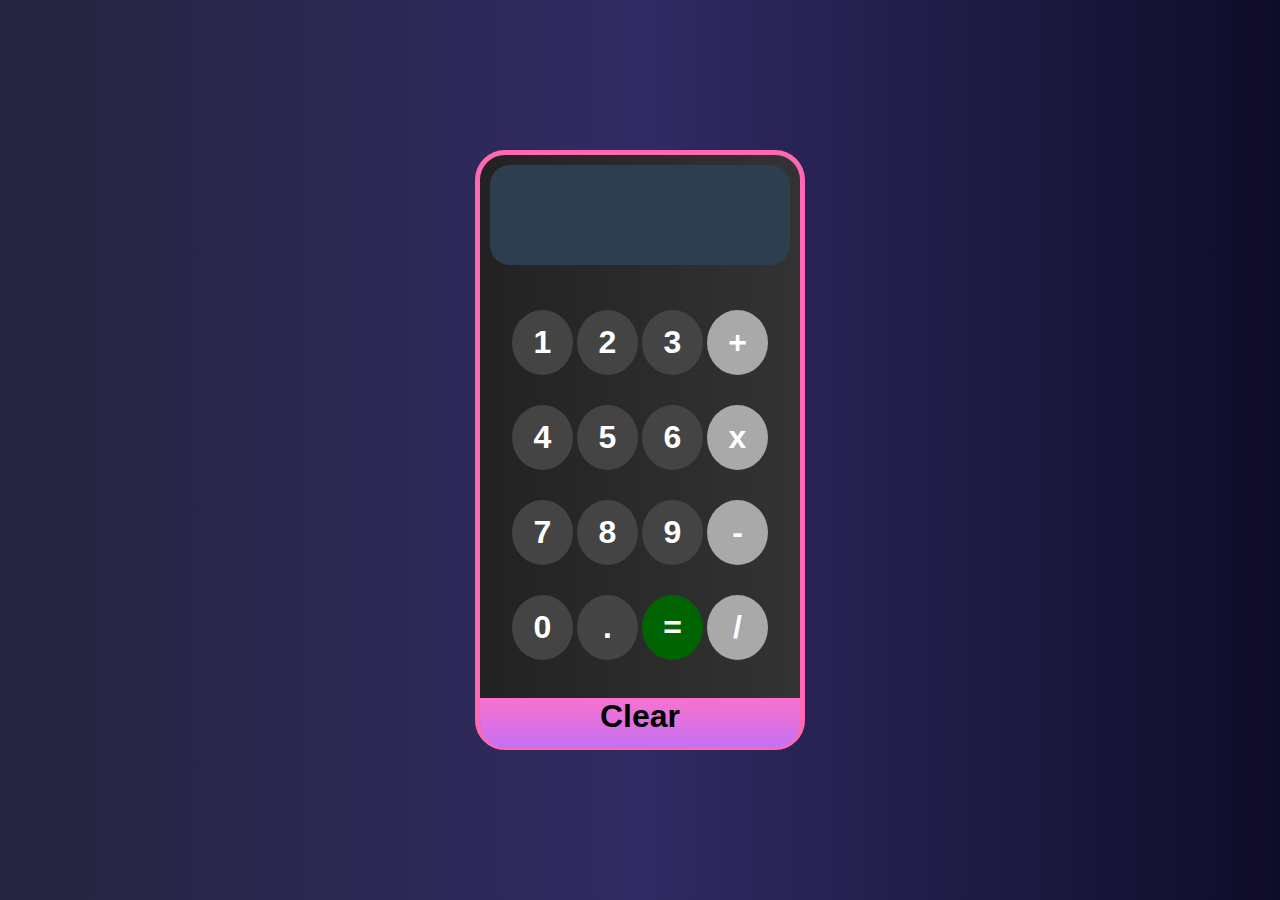
<file: calculator/index.html>
<!DOCTYPE html>
<html lang="en">
  <head>
    <meta charset="UTF-8" />
    <meta name="viewport" content="width=device-width, initial-scale=1.0" />
    <title>Calculator</title>
    <link rel="stylesheet" href="style.css" />
    <link
      rel="stylesheet"
      href="https://cdnjs.cloudflare.com/ajax/libs/font-awesome/6.6.0/css/all.min.css"
      integrity="sha512-Kc323vGBEqzTmouAECnVceyQqyqdsSiqLQISBL29aUW4U/M7pSPA/gEUZQqv1cwx4OnYxTxve5UMg5GT6L4JJg=="
      crossorigin="anonymous"
      referrerpolicy="no-referrer"
    />
  </head>
  <body>
    <div class="main-div">
      <div class="screen" id="screen">
        <p></p>
      </div>
      <ul class="number-div">
        <li>1</li>
        <li>2</li>
        <li>3</li>
        <li class="math">+</li>
        <li>4</li>
        <li>5</li>
        <li>6</li>
        <li class="math">x</li>
        <li>7</li>
        <li>8</li>
        <li>9</li>
        <li class="math">-</li>
        <li>0</li>
        <li>.</li>
        <li id="equal">=</li>
        <li class="math">/</li>
      </ul>
      <div class="clear" id="clear">Clear</div>
    </div>
    <script src="script.js"></script>
  </body>
</html>
</file>
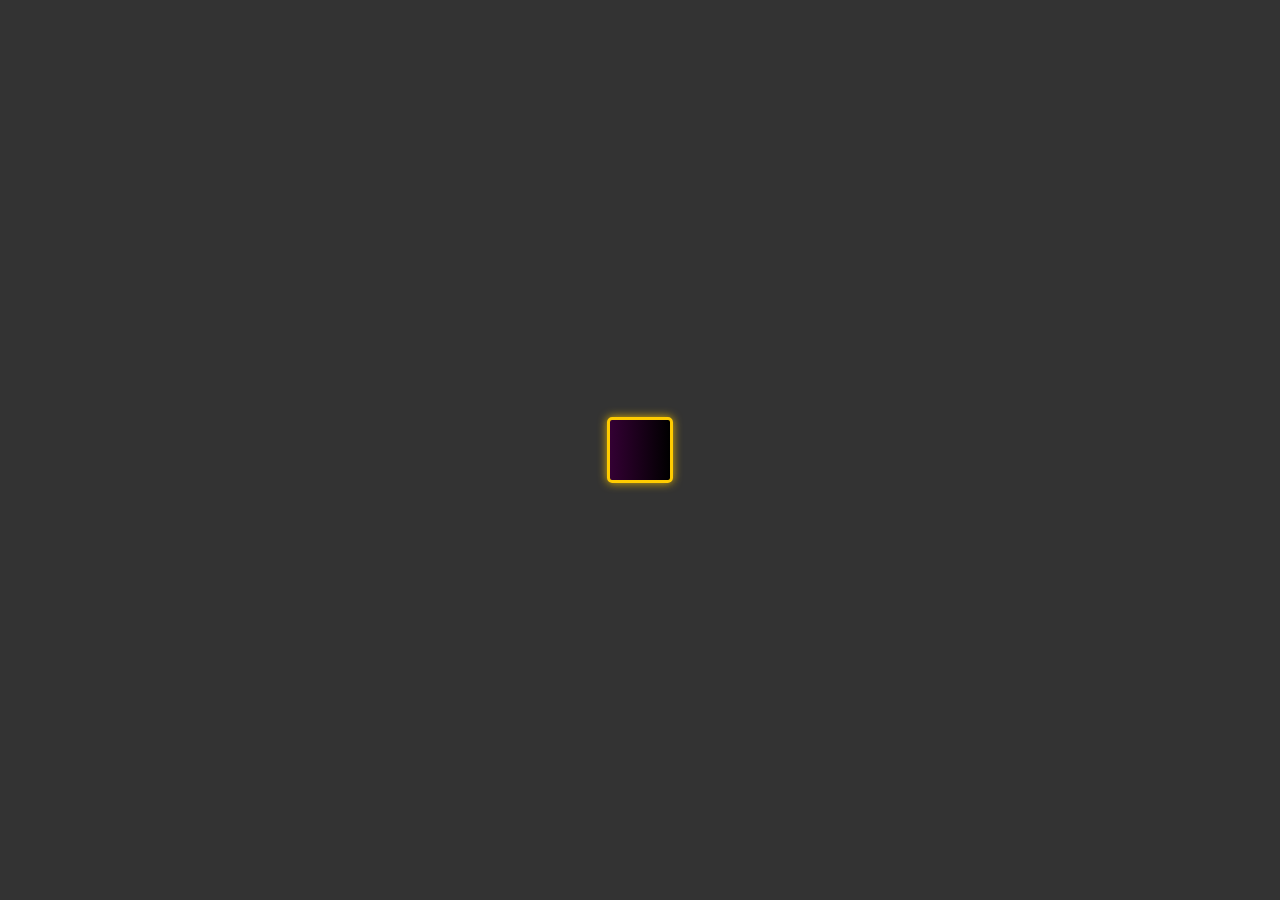
<file: digital-clock/index.html>
<!DOCTYPE html>
<html lang="en">
  <head>
    <meta charset="UTF-8" />
    <meta name="viewport" content="width=device-width, initial-scale=1.0" />
    <title>Digital Clock</title>
    <link rel="stylesheet" href="style.css" />
    <link
      rel="stylesheet"
      href="https://cdnjs.cloudflare.com/ajax/libs/font-awesome/6.6.0/css/all.min.css"
      integrity="sha512-Kc323vGBEqzTmouAECnVceyQqyqdsSiqLQISBL29aUW4U/M7pSPA/gEUZQqv1cwx4OnYxTxve5UMg5GT6L4JJg=="
      crossorigin="anonymous"
      referrerpolicy="no-referrer"
    />
  </head>
  <body>
    <div id="clock"></div>
    <script src="script.js"></script>
  </body>
</html>
</file>
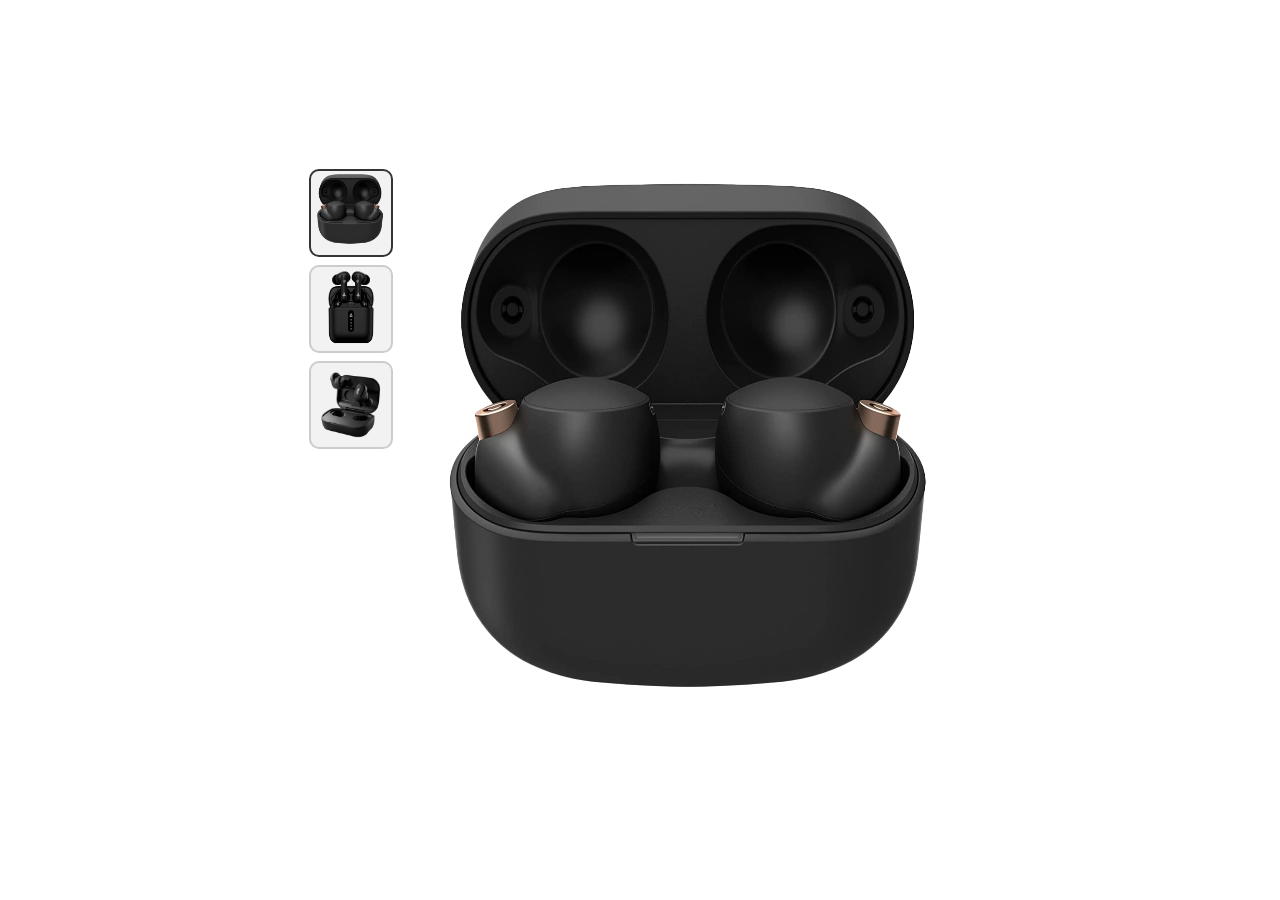
<file: image-carousel/index.html>
<!DOCTYPE html>
<html lang="en">
  <head>
    <meta charset="UTF-8" />
    <meta name="viewport" content="width=device-width, initial-scale=1.0" />
    <title>Image Carousel</title>
    <link rel="stylesheet" href="style.css" />
    <link
      rel="stylesheet"
      href="https://cdnjs.cloudflare.com/ajax/libs/font-awesome/6.6.0/css/all.min.css"
      integrity="sha512-Kc323vGBEqzTmouAECnVceyQqyqdsSiqLQISBL29aUW4U/M7pSPA/gEUZQqv1cwx4OnYxTxve5UMg5GT6L4JJg=="
      crossorigin="anonymous"
    />
  </head>
  <body>
    <div class="main-container">
      <div class="col-1">
        <div class="items">
          <div class="item active">
            <img src="imgs/ear-buds.png" alt="ear-buds" />
          </div>
          <div class="item">
            <img src="imgs/ear-buds2.png" alt="ear-buds" />
          </div>
          <div class="item">
            <img src="imgs/ear-buds3.png" alt="ear-buds" />
          </div>
        </div>
      </div>
      <div class="col-2">
        <div class="carousel">
          <button id="prevBtn"><i class="fa-solid fa-angle-left"></i></button>
          <button id="nextBtn"><i class="fa-solid fa-angle-right"></i></button>
          <div class="slides-container">
            <div class="slide">
              <img src="imgs/ear-buds.png" />
            </div>
            <div class="slide">
              <img src="imgs/ear-buds2.png" />
            </div>
            <div class="slide">
              <img src="imgs/ear-buds3.png" />
            </div>
          </div>
        </div>
      </div>
    </div>
    <script src="script.js"></script>
  </body>
</html>
</file>
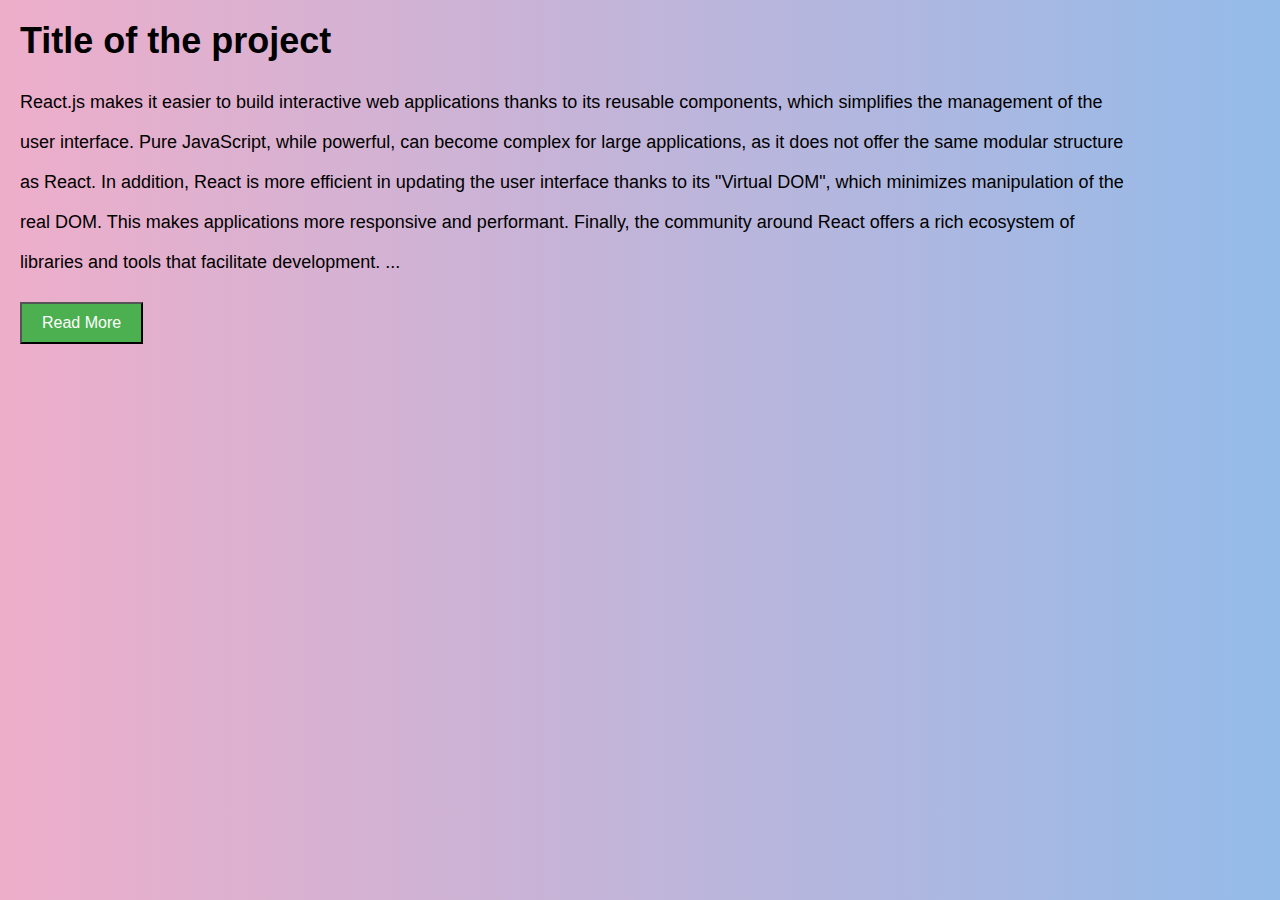
<file: more-less/index.html>
<!DOCTYPE html>
<html lang="en">
  <head>
    <meta charset="UTF-8" />
    <meta name="viewport" content="width=device-width, initial-scale=1.0" />
    <title>Document</title>
    <link rel="stylesheet" href="style.css" />
  </head>
  <body>
    <h1>Title of the project</h1>
    <p>
      React.js makes it easier to build interactive web applications thanks to
      its reusable components, which simplifies the management of the user
      interface. Pure JavaScript, while powerful, can become complex for large
      applications, as it does not offer the same modular structure as React. In
      addition, React is more efficient in updating the user interface thanks to
      its "Virtual DOM", which minimizes manipulation of the real DOM. This
      makes applications more responsive and performant. Finally, the community
      around React offers a rich ecosystem of libraries and tools that
      facilitate development.
      <span id="dots">...</span>

      <span id="more"
        >If you're a software developer, data structures are your bread and
        butter. They're the fundamental building blocks of efficient algorithms
        and system design. Whether you're preparing for coding interviews,
        optimising your code, or working on complex applications, understanding
        how to use and implement data structures is essential. In this blog
        post, we’ll break down 11 data structures that every developer should be
        familiar with. These structures are not only common in interviews but
        are also crucial for writing efficient and scalable code in real-world
        applications.</span
      >
    </p>

    <button onclick="readMore()" id="myBtn">Read More</button>
    <script src="script.js"></script>
  </body>
</html>
</file>
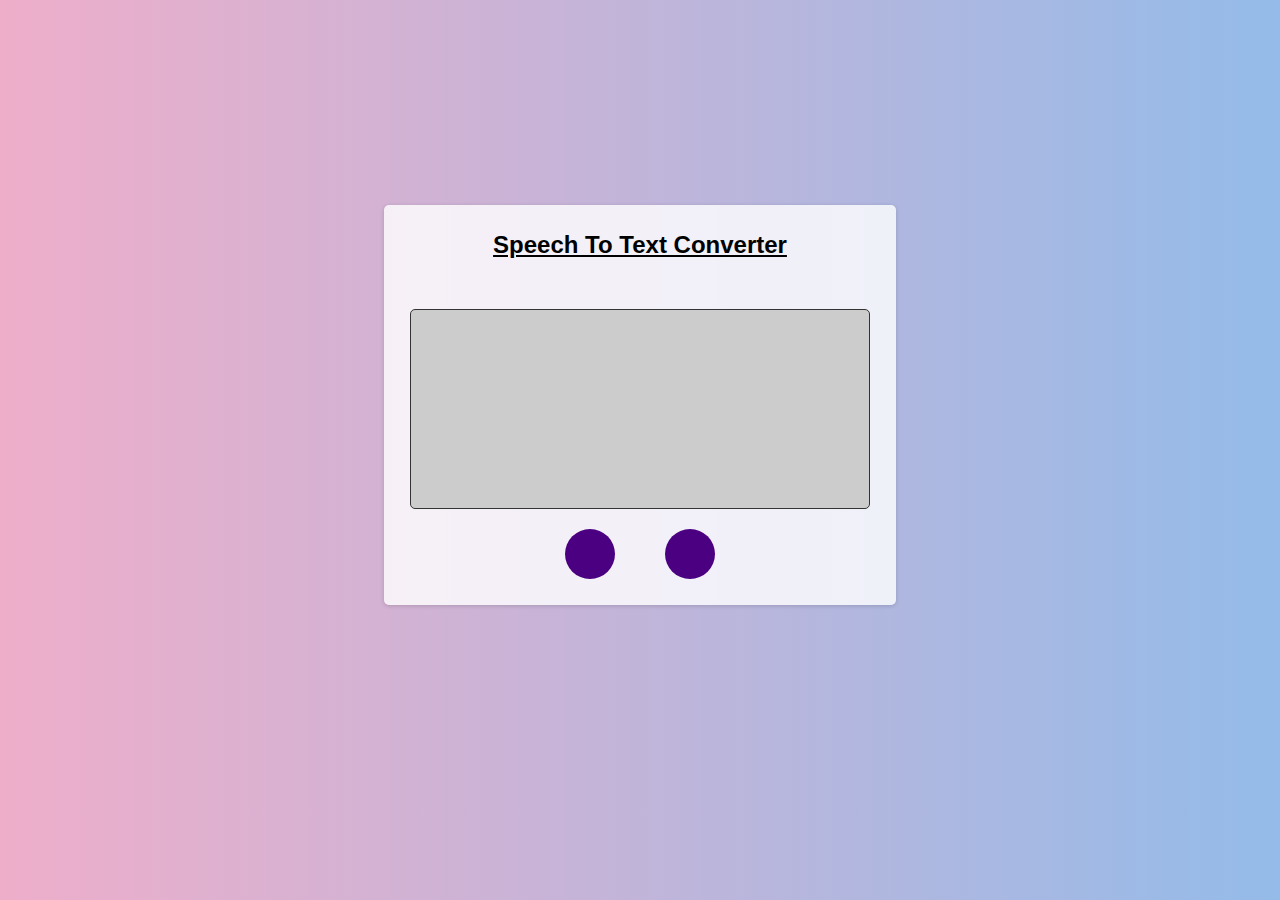
<file: speech-to-text/index.html>
<!DOCTYPE html>
<html lang="en">
  <head>
    <meta charset="UTF-8" />
    <meta name="viewport" content="width=device-width, initial-scale=1.0" />
    <title>Speech To Text</title>
    <link rel="stylesheet" href="main.css" />
    <link
      rel="stylesheet"
      href="https://cdnjs.cloudflare.com/ajax/libs/font-awesome/6.6.0/css/all.min.css"
      integrity="sha512-Kc323vGBEqzTmouAECnVceyQqyqdsSiqLQISBL29aUW4U/M7pSPA/gEUZQqv1cwx4OnYxTxve5UMg5GT6L4JJg=="
      crossorigin="anonymous"
      referrerpolicy="no-referrer"
    />
  </head>
  <body>
    <div class="container">
      <h2>Speech To Text Converter</h2>
      <div id="text-result"></div>
      <div class="btn-container">
        <button onclick="startConverting()">
          <i class="fa-solid fa-microphone"></i>
        </button>
        <button onclick="stopConverting()">
          <i class="fa-solid fa-stop"></i>
        </button>
      </div>
    </div>
    <script src="main.js"></script>
  </body>
</html>
</file>
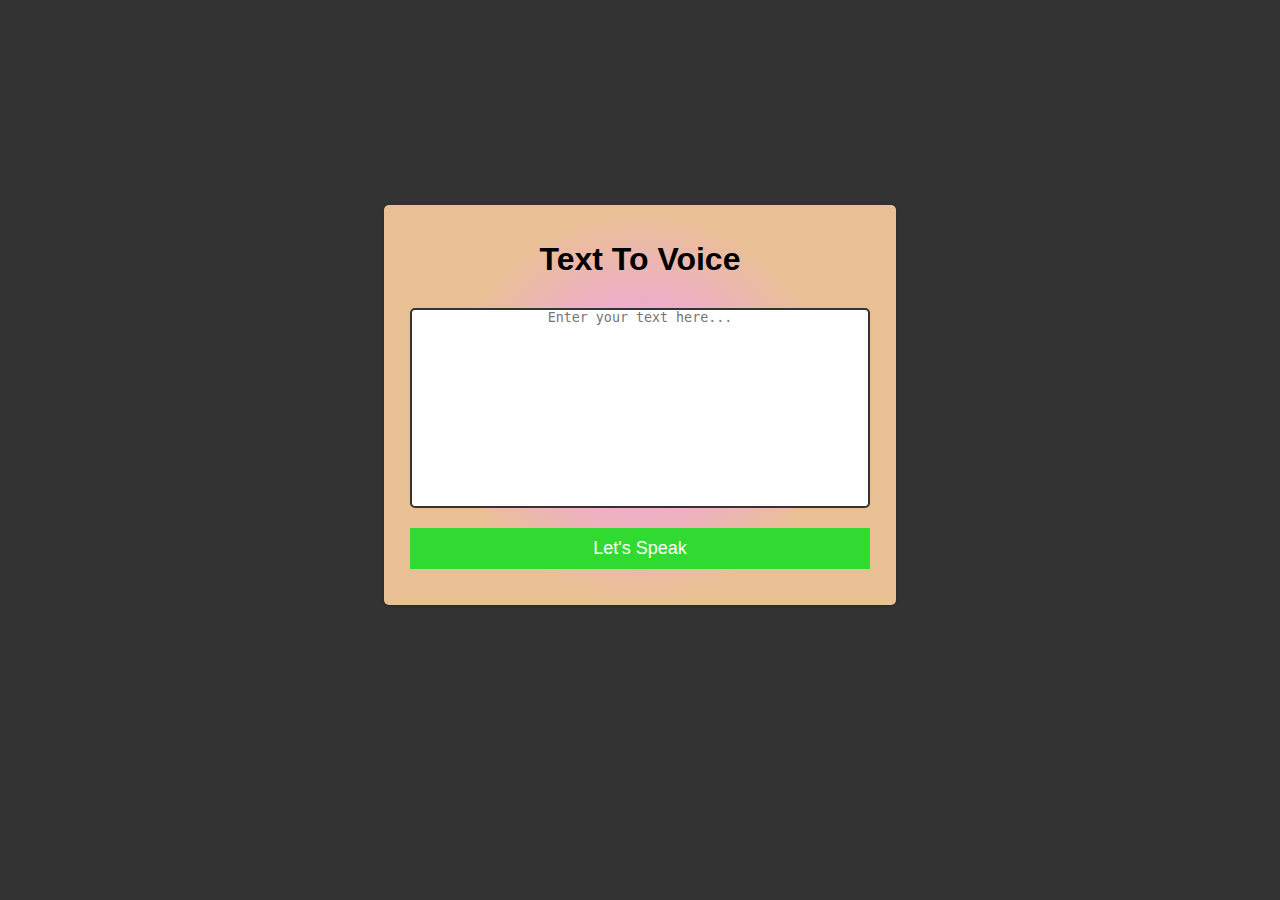
<file: text-to-voice/index.html>
<!DOCTYPE html>
<html lang="en">
  <head>
    <meta charset="UTF-8" />
    <meta name="viewport" content="width=device-width, initial-scale=1.0" />
    <title>Text To Voice</title>
    <link rel="stylesheet" href="style.css" />
    <link
      rel="stylesheet"
      href="https://cdnjs.cloudflare.com/ajax/libs/font-awesome/6.6.0/css/all.min.css"
      integrity="sha512-Kc323vGBEqzTmouAECnVceyQqyqdsSiqLQISBL29aUW4U/M7pSPA/gEUZQqv1cwx4OnYxTxve5UMg5GT6L4JJg=="
      crossorigin="anonymous"
      referrerpolicy="no-referrer"
    />
  </head>
  <body>
    <div class="container">
      <h1>Text To Voice</h1>
      <textarea
        class="text"
        rows="6"
        placeholder="Enter your text here..."
      ></textarea>
      <button type="button" onclick="textToAudio()">Let's Speak</button>
    </div>
    <script src="script.js"></script>
  </body>
</html>
</file>
<file: calculator/style.css>
* {
  margin: 0;
  padding: 0;
  box-sizing: border-box;
  list-style: none;
  text-decoration: none;
}

body {
  font-family: sans-serif;
  background: linear-gradient(to right, #24243e, #302b63, #0f0c29);
  display: flex;
  justify-content: center;
  align-items: center;
  min-height: 100vh;
}

.main-div {
  height: 600px;
  width: 330px;
  margin: 30px auto;
  padding: 10px;
  position: relative;
  background: linear-gradient(to right, #222, #333);
  border: 5px solid hotpink;
  border-radius: 30px;
  animation: scaleIn 0.5s ease;
}

@keyframes scaleIn {
  from {
    transform: scale(0.5);
    opacity: 0.5;
  }

  to {
    transform: scale(1);
    opacity: 1;
  }
}

.screen {
  height: 100px;
  width: 100%;
  background: #2c3e50;
  font-size: 32px;
  text-align: right;
  border-radius: 20px;
  line-height: 100px;
  padding: 0 10px;
  color: #fff;
  font-weight: bold;
}

.clear {
  height: 50px;
  width: 100%;
  position: absolute;
  top: 543px;
  right: 0;
  background: linear-gradient(to top, #c471f5 0%, #fa71cd 100%);
  border-radius: 0 0 25px 25px;
  text-align: center;
  font-weight: bold;
  font-size: 32px;
  cursor: pointer;
  transition: background 0.4s ease-in-out;
}

.clear:hover {
  background: radial-gradient(
    849px at 0.9% 2.8%,
    rgb(255, 157, 255) 0%,
    rgb(255, 102, 142) 43.4%,
    rgb(255, 31, 56) 83.1%
  );
}

.number-div {
  padding: 30px 20px;
  margin: auto;
  width: 100%;
  display: flex;
  flex-direction: row;
  flex-wrap: wrap;
  justify-content: center;
}

.number-div li {
  flex: 22%;
  height: 65px;
  width: 20px;
  background: #444;
  margin: 15px 2px;
  text-align: center;
  line-height: 65px;
  border-radius: 50%;
  font-weight: bold;
  font-size: 32px;
  cursor: pointer;
  color: #fff;
  transition: border 0.4s ease-in-out;
}

.number-div li:hover {
  border: 2px solid deeppink;
}

.number-div .math {
  background-color: darkgrey;
}

#equal {
  background-color: darkgreen;
}
</file>
<file: digital-clock/style.css>
* {
  margin: 0;
  padding: 0;
  box-sizing: border-box;
  font-family: cursive;
  background-color: #333;
}

#clock {
  position: absolute;
  top: 50%;
  left: 50%;
  transform: translate(-50%, -50%);
  padding: 30px;
  font-size: 60px;
  letter-spacing: 7px;
  background: linear-gradient(to right, #330033, #000000);
  border: 3px solid #ffcc00;
  border-radius: 5px;
  color: #ffcc00;
  box-shadow: 0 0 10px rgba(255, 204, 0, 0.8);
  text-shadow: 2px 2px 4px rgba(0, 0, 0, 0.8);
  text-align: center;
}
</file>
<file: image-carousel/style.css>
* {
  margin: 0;
  padding: 0;
  -webkit-box-sizing: border-box;
  -moz-box-sizing: border-box;
  box-sizing: border-box;
  text-decoration: none;
}

body {
  display: grid;
  place-items: center;
  height: 100vh;
}

ul {
  list-style: none;
  padding: 0;
  margin: 0;
}

html {
  scroll-behavior: smooth;
}

.main-container {
  display: flex;
}

.col-1 {
  width: 16.4%;
}

.col-2 {
  width: 84.6%;
}

.item {
  border: 2px solid #ccc;
  margin: 0.5rem;
  border-radius: 10px;
  cursor: pointer;
  background-color: #f2f2f2;
  width: fit-content;
}

.item.active {
  border: 2px solid #343434;
}

.item img {
  width: 80px;
  height: 80px;
}

.carousel {
  position: relative;
  margin: 0 auto;
  overflow: hidden;
}

#prevBtn,
#nextBtn {
  position: absolute;
  top: 50%;
  padding: 0.5rem;
  border: none;
  outline: none;
  background: transparent;
  font-size: 1.5rem;
  cursor: pointer;
  z-index: 1;
}

#nextBtn {
  right: 0;
}

.slides-container {
  display: flex;
  height: 579px;
  width: 579px;
}

.slide img {
  width: 579px;
  height: 579px;
}
</file>
<file: more-less/style.css>
* {
  margin: 0;
  padding: 0;
  -webkit-box-sizing: border-box;
  -moz-box-sizing: border-box;
  box-sizing: border-box;
  text-decoration: none;
}

body {
  font-family: "Cairo", sans-serif;
  background: linear-gradient(
    90deg,
    rgba(238, 174, 202, 1) 0%,
    rgba(148, 187, 233, 1) 100%
  );
  display: flex;
  justify-content: flex-start;
  align-items: flex-start;
  flex-direction: column;
  padding: 20px 20px;
  height: 90vh;
}

h1 {
  margin-bottom: 20px;
  font-size: 36px;
}

p {
  font-size: 18px;
  width: 90%;
  line-height: 2.5rem;
  margin-bottom: 20px;
}

button {
  background-color: #4caf50;
  color: white;
  padding: 10px 20px;
  font-size: 16px;
  cursor: pointer;
}

#more {
  display: none;
}
</file>
<file: speech-to-text/main.css>
* {
  margin: 0;
  padding: 0;
  -webkit-box-sizing: border-box;
  -moz-box-sizing: border-box;
  box-sizing: border-box;
  text-decoration: none;
}

body {
  font-family: "Cairo", sans-serif;
  background: linear-gradient(
    90deg,
    rgba(238, 174, 202, 1) 0%,
    rgba(148, 187, 233, 1) 100%
  );
  display: flex;
  justify-content: center;
  align-items: center;
  height: 90vh;
}

ul {
  list-style: none;
  padding: 0;
  margin: 0;
}

html {
  scroll-behavior: smooth;
}

h2 {
  text-align: center;
  margin-bottom: 30px;
  text-decoration: underline !important;
}

/* Small  */

@media (min-width: 768px) {
  .container {
    width: 750px;
  }
}

/* Medium */

@media (min-width: 992px) {
  .container {
    width: 970px;
  }
}

/* Large */

@media (min-width: 1200px) {
  .container {
    width: 1170px;
  }
}

.container {
  display: flex;
  justify-content: center;
  align-items: center;
  flex-direction: column;
  width: 40%;
  height: 400px;
  background: rgba(255, 255, 255, 0.8);
  box-shadow: 0px 1px 4px rgba(0, 0, 0, 0.16);
  margin: 20px auto;
  border-radius: 5px;
}

#text-result {
  border: 1px solid #333;
  padding: 40px 50px;
  width: 90%;
  height: 50%;
  margin: 20px auto;
  background: #ccc;
  border-radius: 5px;
}

.btn-container {
  display: flex;
  justify-content: center;
  align-items: center;
  gap: 50px;
}

.btn-container button {
  width: 50px;
  height: 50px;
  border: none;
  outline: none;
  border-radius: 50%;
  background-color: indigo;
  color: white;
  animation: pulse 1.5s infinite alternate;
  cursor: pointer;
}

@keyframes pulse {
  from {
    transform: scale(1);
  }

  to {
    transform: scale(1.1);
  }
}

.btn-container button:hover {
  background-color: darkblue;
}
</file>
<file: text-to-voice/style.css>
* {
  margin: 0;
  padding: 0;
  -webkit-box-sizing: border-box;
  -moz-box-sizing: border-box;
  box-sizing: border-box;
  text-decoration: none;
}

body {
  font-family: "Cairo", sans-serif;
  background-color: #333;
  display: flex;
  justify-content: center;
  align-items: center;
  height: 90vh;
}

ul {
  list-style: none;
  padding: 0;
  margin: 0;
}

html {
  scroll-behavior: smooth;
}

h1 {
  text-align: center;
  margin-bottom: 30px;
}

/* Small  */

@media (min-width: 768px) {
  .container {
    width: 750px;
  }
}

/* Medium */

@media (min-width: 992px) {
  .container {
    width: 970px;
  }
}

/* Large */

@media (min-width: 1200px) {
  .container {
    width: 1170px;
  }
}

.container {
  display: flex;
  justify-content: center;
  align-items: center;
  flex-direction: column;
  width: 40%;
  height: 400px;
  background: radial-gradient(
    circle,
    rgba(238, 174, 202, 1) 31%,
    rgba(233, 192, 148, 1) 60%
  );
  box-shadow: 0px 1px 4px rgba(0, 0, 0, 0.16);
  margin: 20px auto;
  border-radius: 5px;
}

.text {
  width: 90%;
  height: 50%;
  margin-bottom: 20px;
  border: 2px solid #333;
  border-radius: 5px;
  background-color: white;
  text-align: center;
  resize: none;
}

button {
  width: 90%;
  padding: 10px;
  background-color: rgb(49, 218, 49);
  border: none;
  outline: none;
  color: white;
  font-size: 18px;
  cursor: pointer;
}
</file>
